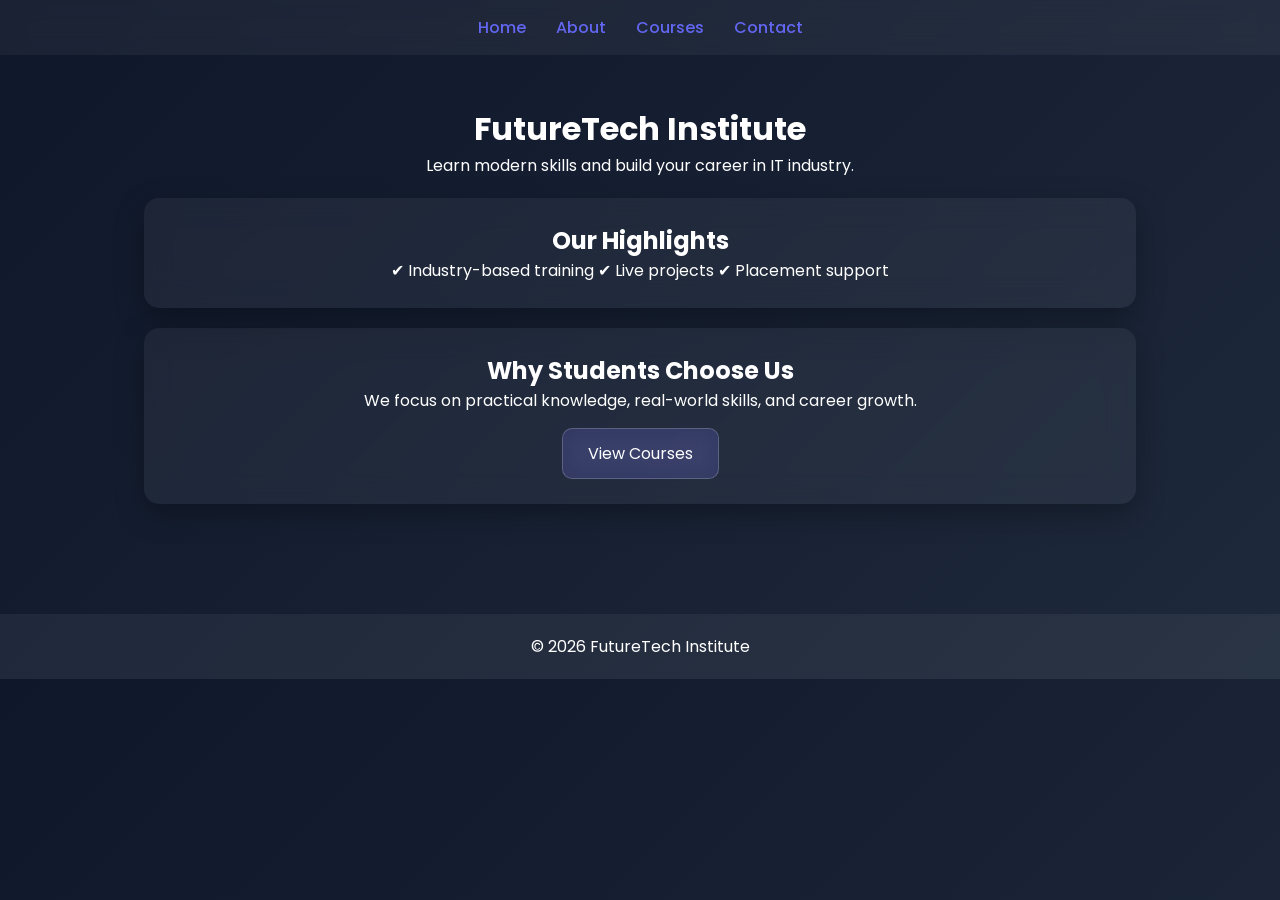
<file: index.html>
<!DOCTYPE html>
<html>
<head>
  <title>FutureTech Institute</title>
  <link rel="stylesheet" href="style.css">
</head>
<body>

<nav>
  <a href="index.html">Home</a>
  <a href="about.html">About</a>
  <a href="courses.html">Courses</a>
  <a href="contact.html">Contact</a>
</nav>

<div class="container">

  <h1>FutureTech Institute</h1>
  <p>Learn modern skills and build your career in IT industry.</p>

  <div class="card">
    <h2>Our Highlights</h2>
    <p>✔ Industry-based training  
       ✔ Live projects  
       ✔ Placement support</p>
  </div>

  <div class="card">
    <h2>Why Students Choose Us</h2>
    <p>We focus on practical knowledge, real-world skills, and career growth.</p>
    <a href="courses.html" class="btn">View Courses</a>
  </div>

</div>

<footer>
  <p>© 2026 FutureTech Institute</p>
</footer>

</body>
</html>
</file>
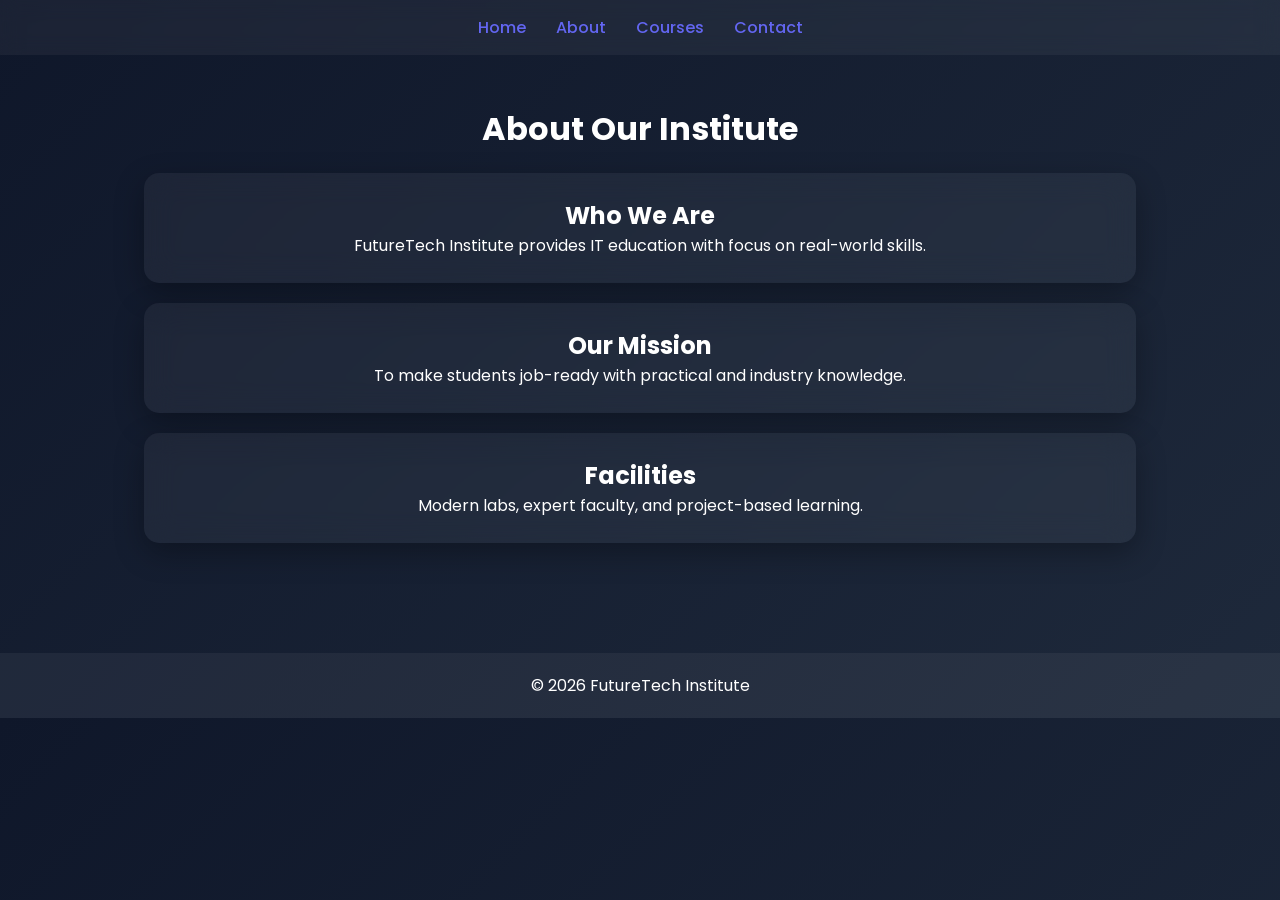
<file: about.html>
<!DOCTYPE html>
<html>
<head>
  <title>About</title>
  <link rel="stylesheet" href="style.css">
</head>
<body>

<nav>
  <a href="index.html">Home</a>
  <a href="about.html">About</a>
  <a href="courses.html">Courses</a>
  <a href="contact.html">Contact</a>
</nav>

<div class="container">

  <h1>About Our Institute</h1>

  <div class="card">
    <h2>Who We Are</h2>
    <p>FutureTech Institute provides IT education with focus on real-world skills.</p>
  </div>

  <div class="card">
    <h2>Our Mission</h2>
    <p>To make students job-ready with practical and industry knowledge.</p>
  </div>

  <div class="card">
    <h2>Facilities</h2>
    <p>Modern labs, expert faculty, and project-based learning.</p>
  </div>

</div>

<footer>
  <p>© 2026 FutureTech Institute</p>
</footer>

</body>
</html>
</file>
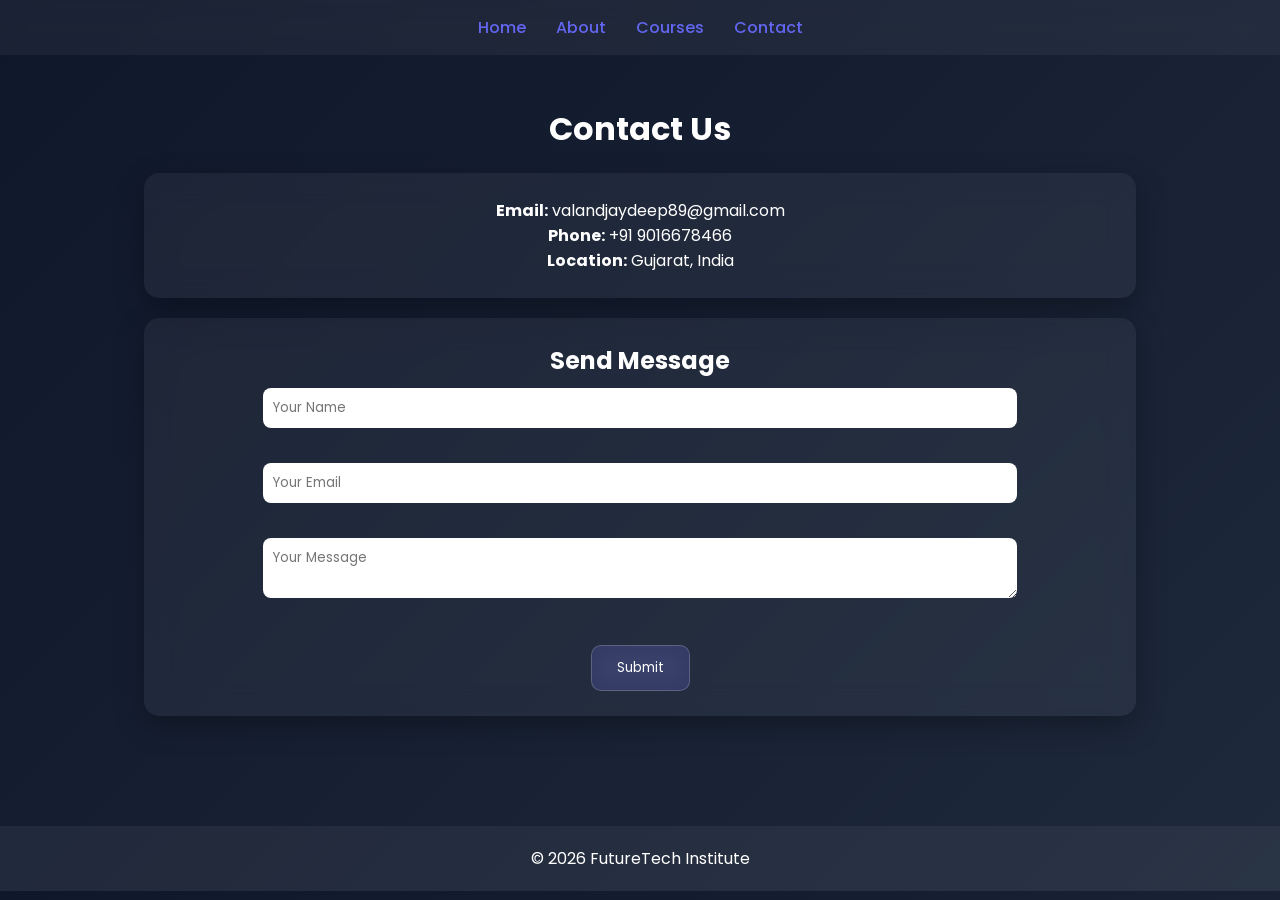
<file: contact.html>
<!DOCTYPE html>
<html>
<head>
  <title>Contact</title>
  <link rel="stylesheet" href="style.css">
</head>
<body>

<nav>
  <a href="index.html">Home</a>
  <a href="about.html">About</a>
  <a href="courses.html">Courses</a>
  <a href="contact.html">Contact</a>
</nav>

<div class="container">

  <h1>Contact Us</h1>

  <div class="card">
    <p><strong>Email:</strong> valandjaydeep89@gmail.com</p>
    <p><strong>Phone:</strong> +91 9016678466</p>
    <p><strong>Location:</strong> Gujarat, India</p>
  </div>

  <div class="card">
    <h2>Send Message</h2>

    <form>
      <input type="text" placeholder="Your Name" required><br><br>
      <input type="email" placeholder="Your Email" required><br><br>
      <textarea placeholder="Your Message" required></textarea><br><br>
      <button class="btn">Submit</button>
    </form>

  </div>

</div>

<footer>
  <p>© 2026 FutureTech Institute</p>
</footer>

</body>
</html>
</file>
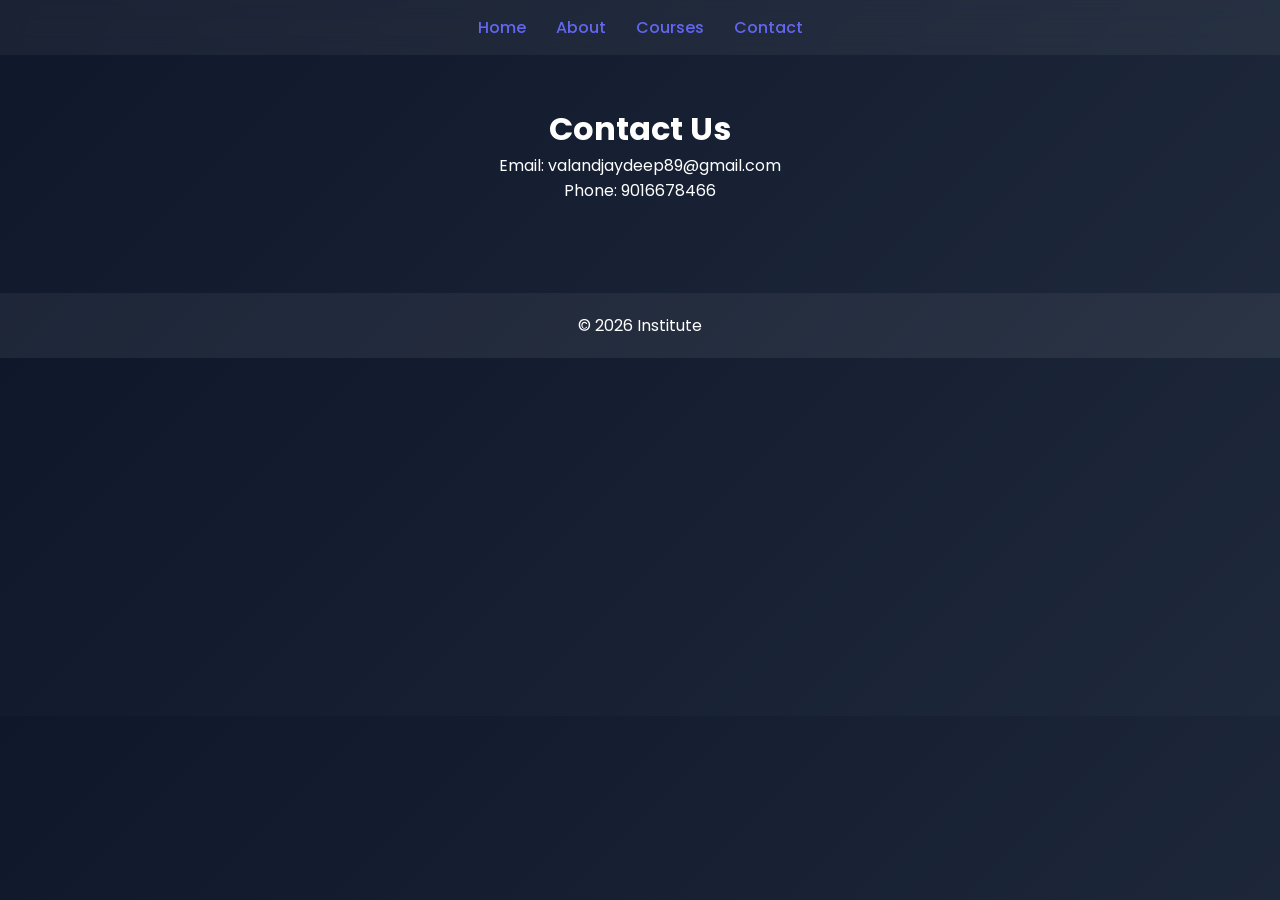
<file: contant.html>
<!DOCTYPE html>
<html>
<head>
  <title>Contact</title>
  <link rel="stylesheet" href="style.css">
</head>
<body>

<nav>
  <a href="index.html">Home</a>
  <a href="about.html">About</a>
  <a href="courses.html">Courses</a>
  <a href="contact.html">Contact</a>
</nav>

<div class="container">
  <h1>Contact Us</h1>
  <p>Email: valandjaydeep89@gmail.com</p>
  <p>Phone: 9016678466</p>
</div>

<footer>
  <p>© 2026 Institute</p>
</footer>

</body>
</html>
</file>
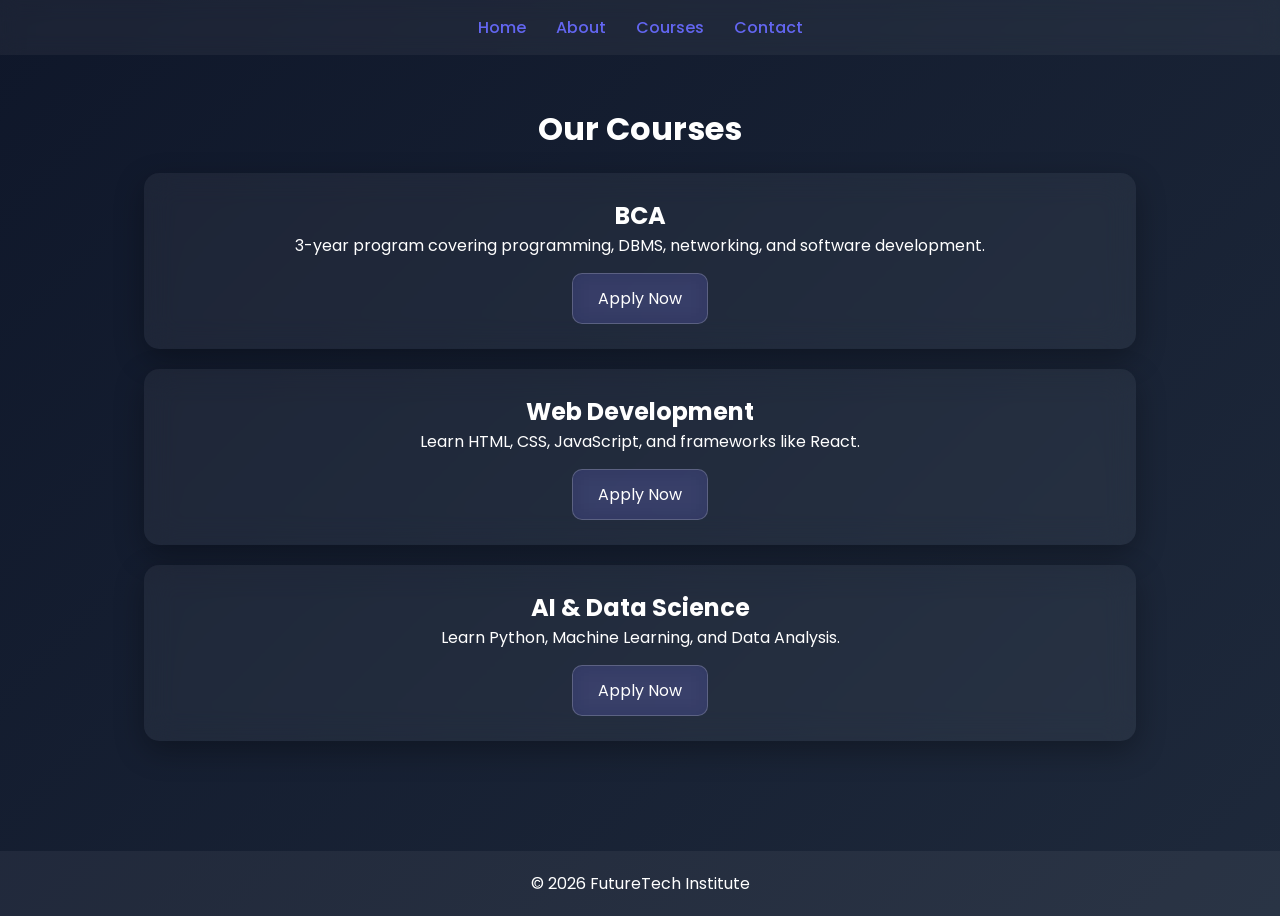
<file: courses.html>
<!DOCTYPE html>
<html>
<head>
  <title>Courses</title>
  <link rel="stylesheet" href="style.css">
</head>
<body>

<nav>
  <a href="index.html">Home</a>
  <a href="about.html">About</a>
  <a href="courses.html">Courses</a>
  <a href="contact.html">Contact</a>
</nav>

<div class="container">

  <h1>Our Courses</h1>

  <div class="card">
    <h2>BCA</h2>
    <p>3-year program covering programming, DBMS, networking, and software development.</p>
    <a href="contact.html" class="btn">Apply Now</a>
  </div>

  <div class="card">
    <h2>Web Development</h2>
    <p>Learn HTML, CSS, JavaScript, and frameworks like React.</p>
    <a href="contact.html" class="btn">Apply Now</a>
  </div>

  <div class="card">
    <h2>AI & Data Science</h2>
    <p>Learn Python, Machine Learning, and Data Analysis.</p>
    <a href="contact.html" class="btn">Apply Now</a>
  </div>

</div>

<footer>
  <p>© 2026 FutureTech Institute</p>
</footer>

</body>
</html>
</file>
<file: style.css>
@import url('https://fonts.googleapis.com/css2?family=Poppins:wght@300;400;600&display=swap');

* {
  margin: 0;
  padding: 0;
  box-sizing: border-box;
  font-family: 'Poppins', sans-serif;
}

body {
  background: linear-gradient(135deg, #0f172a, #1e293b);
  color: white;
}

/* NAVBAR */
nav {
  display: flex;
  justify-content: center;
  gap: 30px;
  padding: 15px;
  flex-wrap: wrap;
  backdrop-filter: blur(10px);
  background: rgba(255,255,255,0.05);
}

nav a {
  color: #6366f1;
  text-decoration: none;
  font-weight: 500;
  position: relative;
}

/* NAV ANIMATION */
nav a::after {
  content: "";
  position: absolute;
  width: 0%;
  height: 2px;
  background: #22c55e;
  left: 0;
  bottom: -5px;
  transition: 0.3s;
}

nav a:hover::after {
  width: 100%;
}

/* CONTAINER */
.container {
  padding: 50px 20px;
  text-align: center;
}

/* CARD */
.card {
  background: rgba(255,255,255,0.05);
  padding: 25px;
  margin: 20px auto;
  width: 80%;
  border-radius: 15px;
  backdrop-filter: blur(15px);
  box-shadow: 0 10px 30px rgba(0,0,0,0.3);
  transition: 0.4s;
  animation: fadeIn 1s ease;
}

.card:hover {
  transform: translateY(-10px) scale(1.02);
}

/* BUTTON */
.btn {
  display: inline-block;
  padding: 12px 25px;
  margin-top: 15px;
  border-radius: 10px;
  background: rgba(99,102,241,0.2);
  color: white;
  text-decoration: none;
  backdrop-filter: blur(10px);
  border: 1px solid rgba(255,255,255,0.2);
  transition: 0.3s;
}

.btn:hover {
  background: linear-gradient(45deg, #6366f1, #22c55e);
  transform: scale(1.05);
}

/* INPUT */
input, textarea {
  width: 80%;
  padding: 10px;
  border-radius: 8px;
  border: none;
  margin-top: 10px;
}

/* FOOTER */
footer {
  text-align: center;
  padding: 20px;
  margin-top: 40px;
  background: rgba(255,255,255,0.05);
}

/* ANIMATION */
@keyframes fadeIn {
  from {opacity: 0; transform: translateY(20px);}
  to {opacity: 1; transform: translateY(0);}
}

/* RESPONSIVE */
@media (max-width: 768px) {
  nav {
    flex-direction: column;
    gap: 10px;
  }

  .card {
    width: 95%;
  }

  input, textarea {
    width: 95%;
  }
}
</file>
